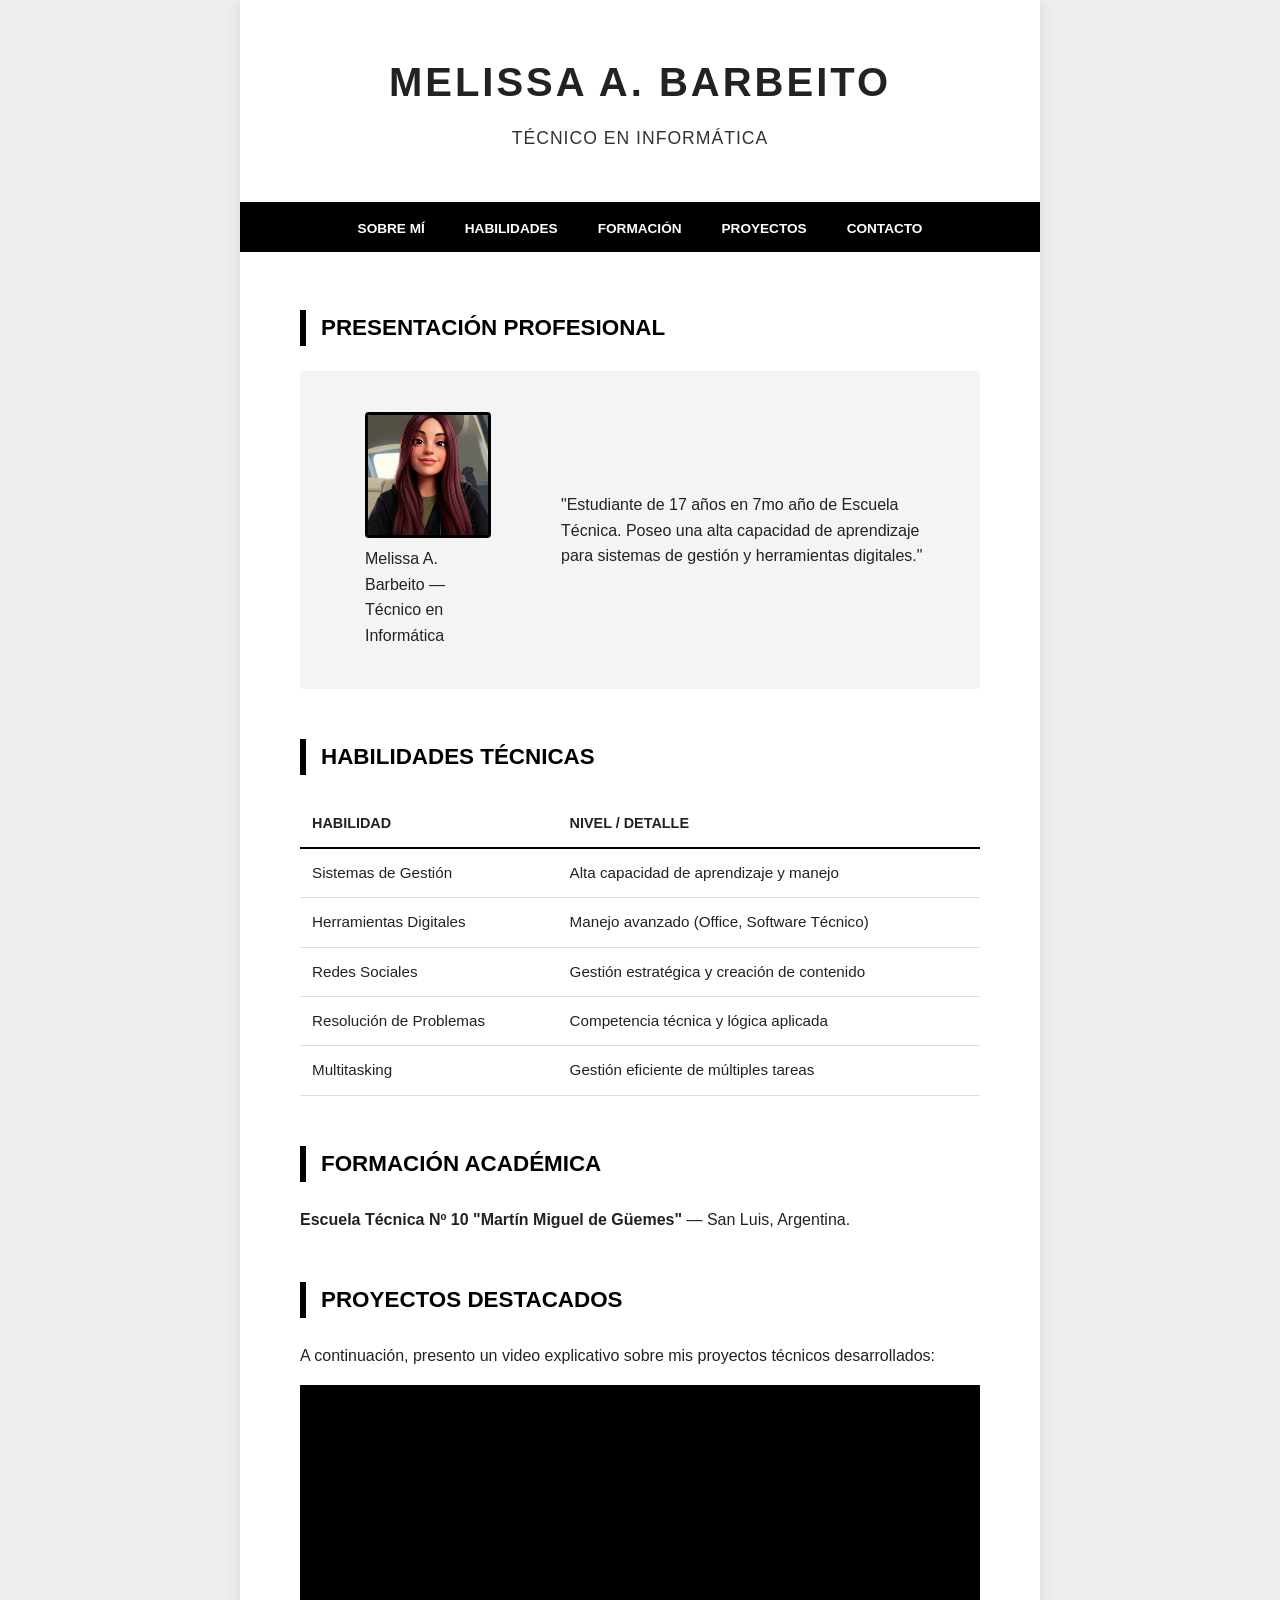
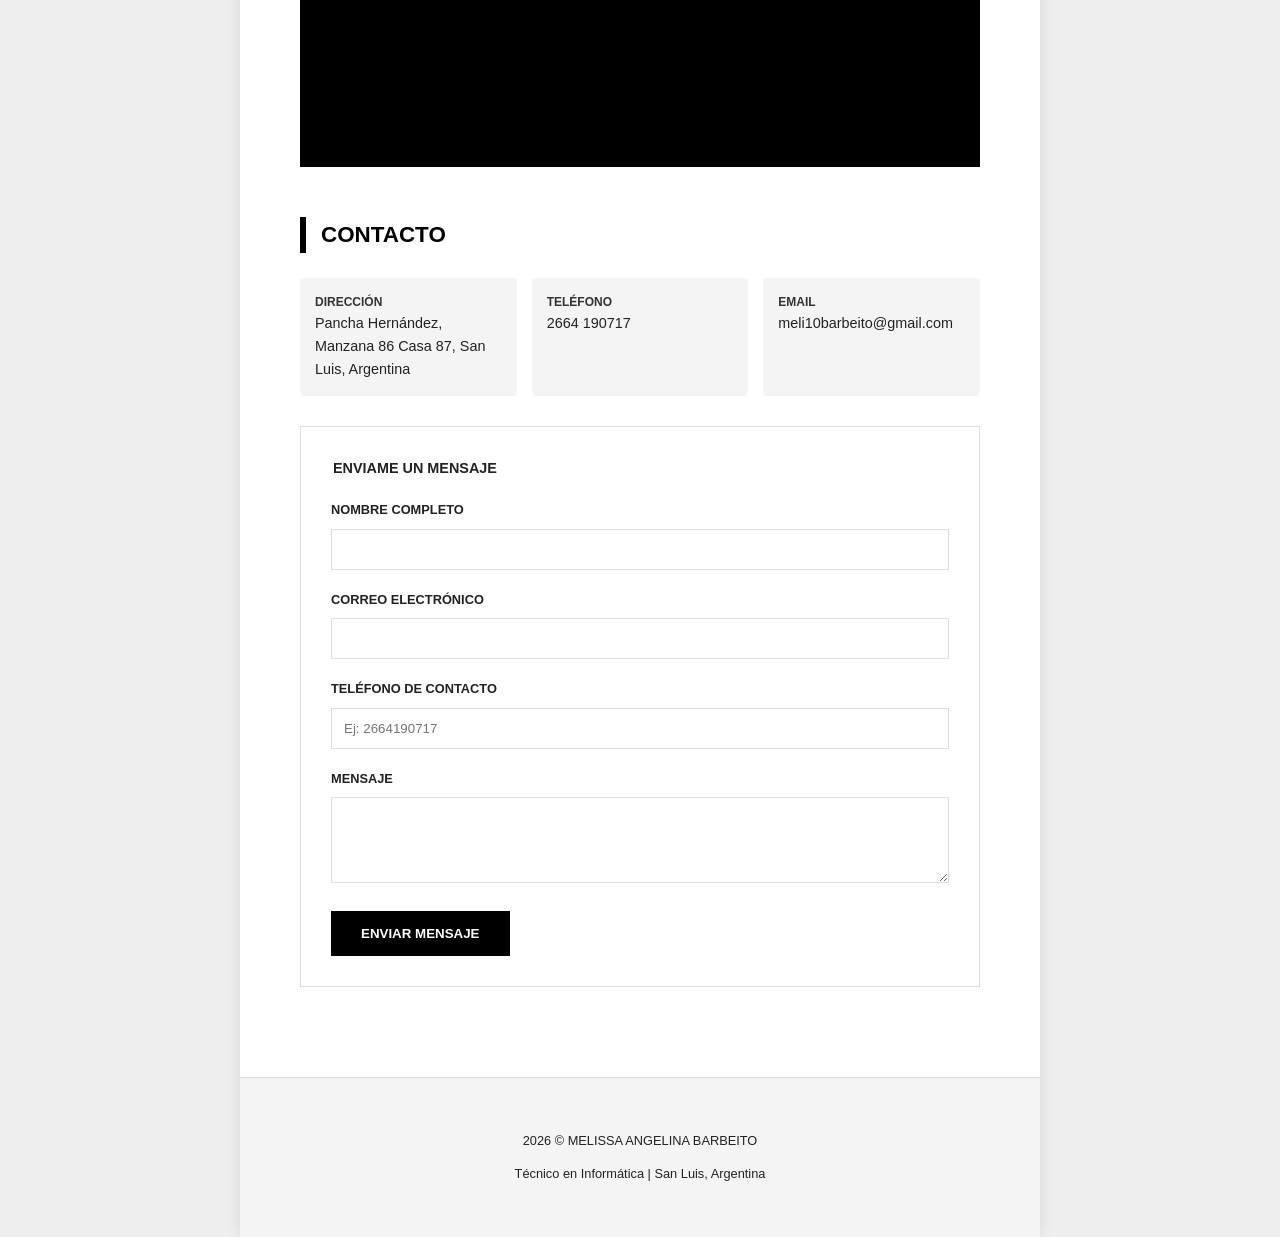
<file: index.html>
<!DOCTYPE html>
<html lang="es">
<head>
    <meta charset="UTF-8">
    <meta name="viewport" content="width=device-width, initial-scale=1.0">
    <title>Portfolio - Melissa Angelina Barbeito</title>
    <link rel="stylesheet" href="style.css">
</head>
<body>

    <div class="page">
        <header>
            <h1>Melissa A. Barbeito</h1>
            <p>Técnico en Informática</p>
        </header>

       <nav>
      <a href="#sobre-mi">Sobre Mí</a>
      <a href="#habilidades">Habilidades</a>
      <a href="#formacion">Formación</a>
      <a href="#proyectos">Proyectos</a>
      <a href="#contacto">Contacto</a>
    </nav>

        <main>
            <section id="sobre-mi">
                <h2>Presentación Profesional</h2>
               <div class="profile-container">
            <figure>
                    <img src="foto.jpg" alt="Foto de perfil de Melissa Barbeito" class="profile-img">
                    <figcaption>Melissa A. Barbeito — Técnico en Informática</figcaption>
                   </figure>
                   <p>
                        "Estudiante de 17 años en 7mo año de Escuela Técnica. Poseo una alta capacidad de aprendizaje para sistemas de gestión y herramientas digitales."
                    </p>
                </div>
            </section>

            <section id="habilidades">
                <h2>Habilidades Técnicas</h2>
                <table>
                    <thead>
                        <tr>
                            <th>Habilidad</th>
                            <th>Nivel / Detalle</th>
                        </tr>
                    </thead>
                    <tbody>
                        <tr>
                            <td>Sistemas de Gestión</td>
                            <td>Alta capacidad de aprendizaje y manejo</td>
                        </tr>
                        <tr>
                            <td>Herramientas Digitales</td>
                            <td>Manejo avanzado (Office, Software Técnico)</td>
                        </tr>
                        <tr>
                            <td>Redes Sociales</td>
                            <td>Gestión estratégica y creación de contenido</td>
                        </tr>
                        <tr>
                            <td>Resolución de Problemas</td>
                            <td>Competencia técnica y lógica aplicada</td>
                        </tr>
                        <tr>
                            <td>Multitasking</td>
                            <td>Gestión eficiente de múltiples tareas</td>
                        </tr>
                    </tbody>
                </table>
            </section>

            <section id="formacion">
          <h2>Formación Académica</h2>
          <p><strong>Escuela Técnica Nº 10 "Martín Miguel de Güemes"</strong> — San Luis, Argentina.</p>
        </section>

        <section id="proyectos">
       <h2>Proyectos Destacados</h2>
       <p>A continuación, presento un video explicativo sobre mis proyectos técnicos desarrollados:</p>
      <div class="video-container">
       <iframe src="https://www.youtube.com/embed/7vbi-OCFZEY" title="Tutorial de Informática" allow="accelerometer; autoplay; clipboard-write; encrypted-media; gyroscope; picture-in-picture" allowfullscreen></iframe>
     </div>
   </section>
           
            <section id="contacto">
                <h2>Contacto</h2>
                
                <div class="contact-info">
                    <div class="contact-item">
                        <strong>Dirección</strong>
                        Pancha Hernández, Manzana 86 Casa 87, San Luis, Argentina
                    </div>
                    <div class="contact-item">
                        <strong>Teléfono</strong>
                        2664 190717
                    </div>
                    <div class="contact-item">
                        <strong>Email</strong>
                        meli10barbeito@gmail.com
                    </div>
                </div>

                <div class="form-card">
                    <form action="mailto:meli10barbeito@gmail.com" method="post" enctype="text/plain">
                        <fieldset>
          <legend>Enviame un mensaje</legend>
          
          <div class="field">
            <label for="nombre">Nombre Completo</label>
            <input type="text" id="nombre" name="nombre" aria-required="true" required>
          </div>
          
          <div class="field">
            <label for="email">Correo Electrónico</label>
            <input type="email" id="email" name="email" aria-required="true" required>
          </div>

          <div class="field">
            <label for="telefono">Teléfono de Contacto</label>
            <input type="tel" id="telefono" name="telefono" placeholder="Ej: 2664190717">
          </div>
          
          <div class="field">
            <label for="mensaje">Mensaje</label>
            <textarea id="mensaje" name="mensaje" rows="4" aria-required="true" required></textarea>
          </div>
          
          <button type="submit">Enviar Mensaje</button>
        </fieldset>
                    </form>
                </div>
            </section>
        </main>

        <footer>
            <p>2026 © MELISSA ANGELINA BARBEITO</p>
            <p>Técnico en Informática | San Luis, Argentina</p>
        </footer>
    </div>

</body>
</html>
</file>
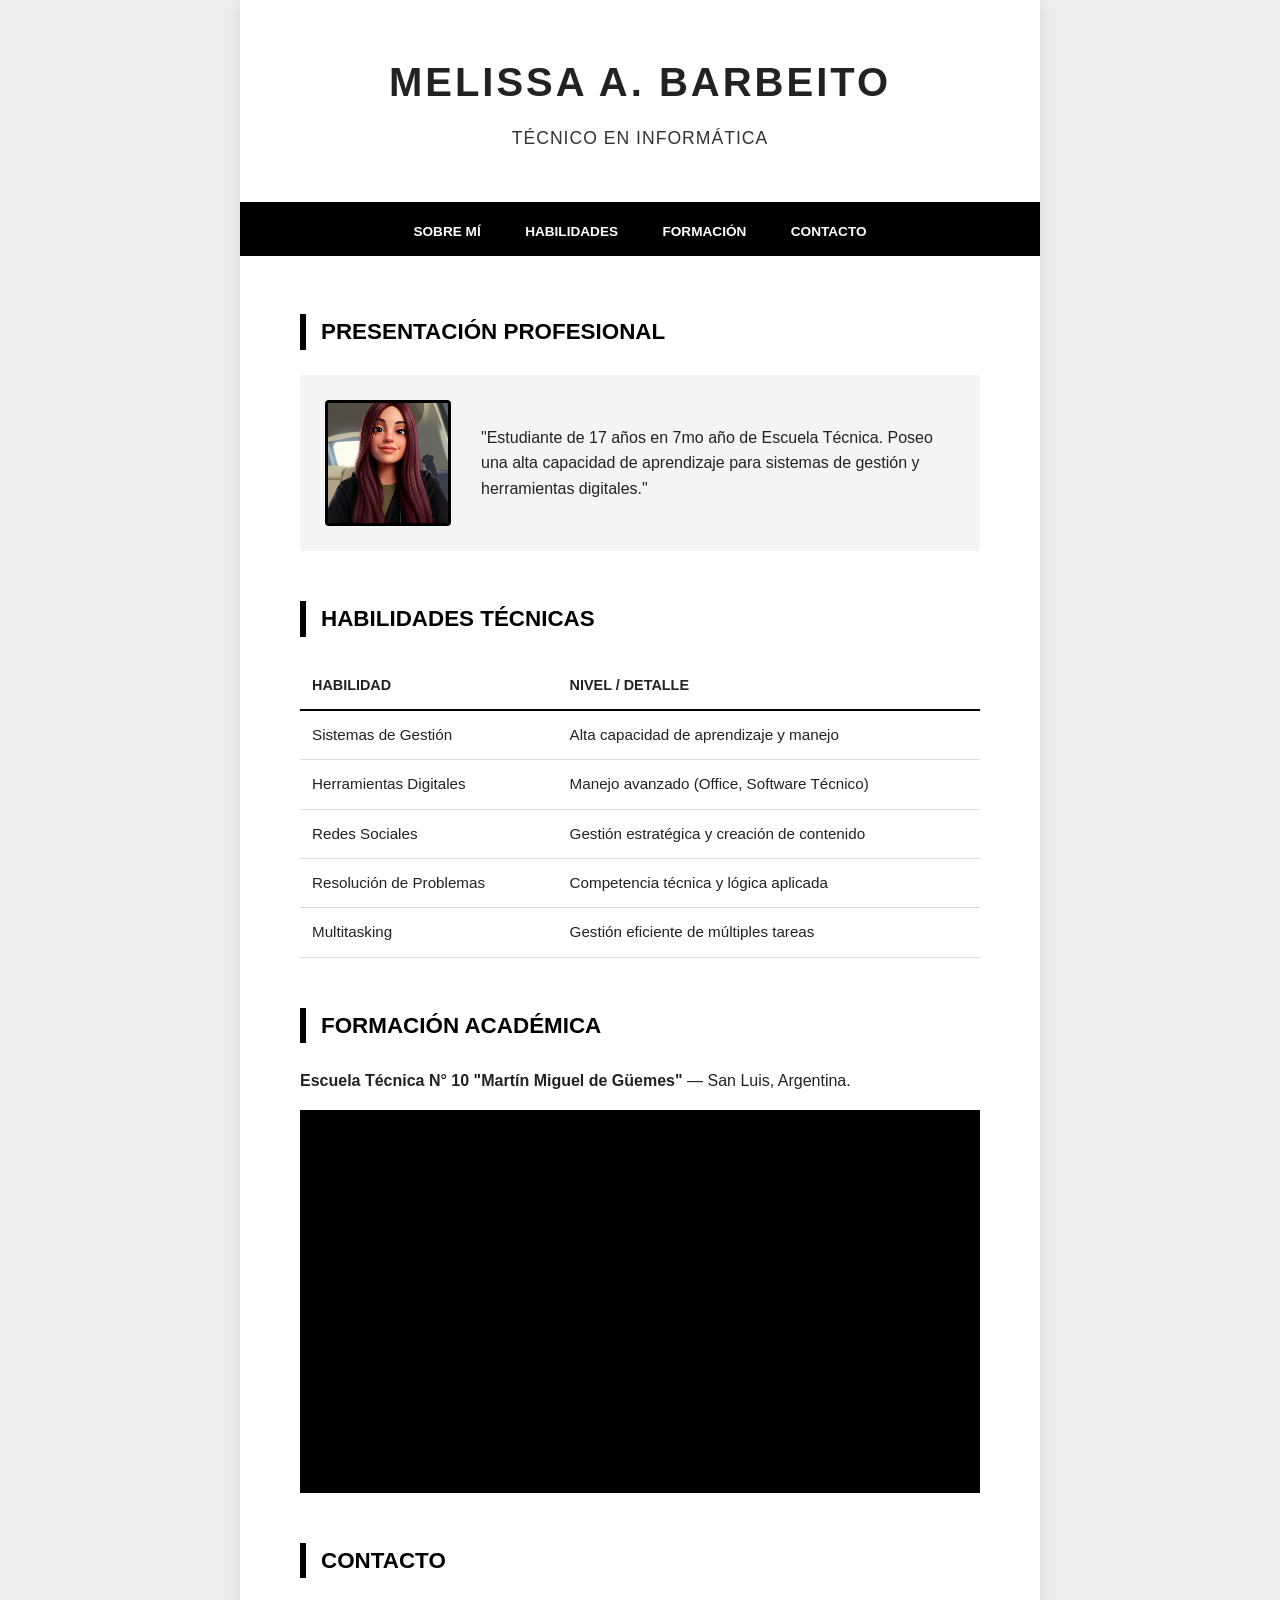
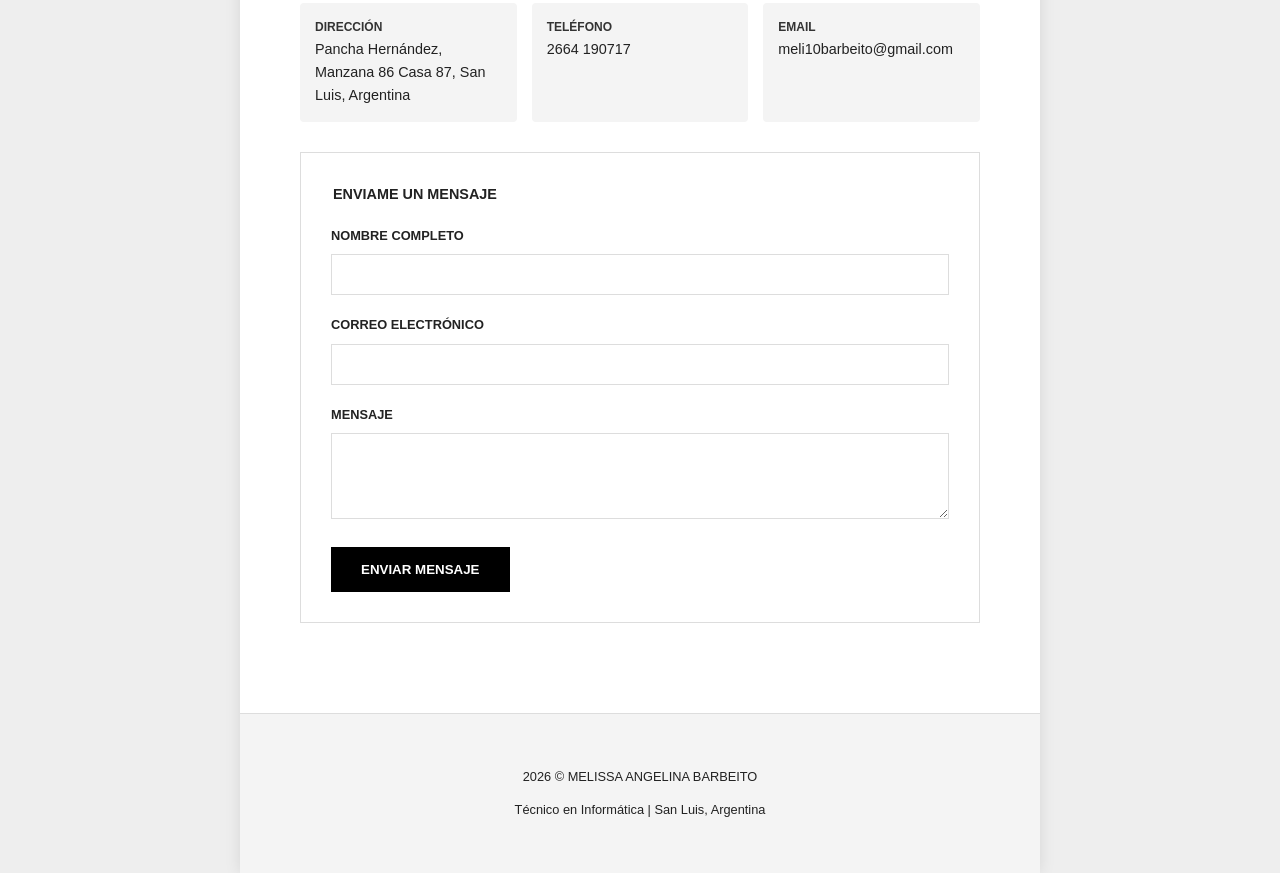
<file: cv.index.html>
<!DOCTYPE html>
<html lang="es">
<head>
    <meta charset="UTF-8">
    <meta name="viewport" content="width=device-width, initial-scale=1.0">
    <title>Portfolio - Melissa Angelina Barbeito</title>
    <style>
        :root {
            --primary: #000000;
            --secondary: #333333;
            --light-gray: #f4f4f4;
            --border: #dddddd;
            --text: #222222;
            --bg: #ffffff;
        }

        body {
            font-family: 'Segoe UI', Arial, sans-serif;
            margin: 0;
            padding: 0;
            background-color: #eeeeee;
            color: var(--text);
            line-height: 1.6;
        }

        .page {
            width: 100%;
            max-width: 800px;
            margin: 0 auto;
            background: var(--bg);
            min-height: 100vh;
            box-shadow: 0 0 15px rgba(0,0,0,0.1);
        }

        header {
            border-bottom: 4px solid var(--primary);
            padding: 50px 20px;
            text-align: center;
        }

        header h1 {
            margin: 0;
            font-size: 2.5rem;
            font-weight: 800;
            text-transform: uppercase;
            letter-spacing: 3px;
        }

        header p {
            margin: 10px 0 0;
            font-size: 1.1rem;
            color: var(--secondary);
            text-transform: uppercase;
            letter-spacing: 1px;
        }

        nav {
            background-color: var(--primary);
            padding: 12px 0;
            text-align: center;
            position: sticky;
            top: 0;
            z-index: 100;
        }

        nav a {
            color: white;
            text-decoration: none;
            margin: 0 20px;
            font-weight: 600;
            font-size: 0.85rem;
            text-transform: uppercase;
        }

        main {
            padding: 40px 60px;
        }

        section {
            margin-bottom: 50px;
        }

        h2 {
            font-size: 1.4rem;
            text-transform: uppercase;
            border-left: 6px solid var(--primary);
            padding-left: 15px;
            margin-bottom: 25px;
            color: var(--primary);
        }

        .profile-container {
            display: flex;
            align-items: center;
            gap: 30px;
            background: var(--light-gray);
            padding: 25px;
            border-radius: 4px;
        }

        .profile-img {
            width: 120px;
            height: 120px;
            object-fit: cover;
            border: 3px solid var(--primary);
            border-radius: 4px;
            flex-shrink: 0;
        }

        table {
            width: 100%;
            border-collapse: collapse;
        }

        th {
            border-bottom: 2px solid var(--primary);
            text-align: left;
            padding: 12px;
            font-size: 0.9rem;
            text-transform: uppercase;
        }

        td {
            padding: 12px;
            border-bottom: 1px solid var(--border);
            font-size: 0.95rem;
        }

        .video-container {
            position: relative;
            padding-bottom: 56.25%;
            height: 0;
            background: #000;
            margin-top: 15px;
        }

        .video-container iframe {
            position: absolute;
            top: 0; left: 0; width: 100%; height: 100%;
            border: 0;
        }

        .contact-info {
            margin-bottom: 30px;
            display: grid;
            grid-template-columns: repeat(auto-fit, minmax(200px, 1fr));
            gap: 15px;
        }

        .contact-item {
            background: var(--light-gray);
            padding: 15px;
            border-radius: 4px;
            font-size: 0.9rem;
        }

        .contact-item strong {
            display: block;
            text-transform: uppercase;
            font-size: 0.75rem;
            color: var(--secondary);
        }

        .form-card {
            border: 1px solid var(--border);
            padding: 30px;
        }

        fieldset {
            border: none;
            padding: 0;
            margin: 0;
        }

        legend {
            font-weight: 700;
            margin-bottom: 20px;
            text-transform: uppercase;
            font-size: 0.9rem;
        }

        .field {
            margin-bottom: 20px;
        }

        label {
            display: block;
            margin-bottom: 8px;
            font-size: 0.8rem;
            font-weight: 700;
            text-transform: uppercase;
        }

        input, textarea {
            width: 100%;
            padding: 12px;
            border: 1px solid var(--border);
            font-family: inherit;
            box-sizing: border-box;
        }

        button {
            background: var(--primary);
            color: white;
            border: none;
            padding: 15px 30px;
            font-weight: 700;
            text-transform: uppercase;
            cursor: pointer;
            transition: opacity 0.2s;
        }

        button:hover {
            opacity: 0.8;
        }

        footer {
            background: var(--light-gray);
            text-align: center;
            padding: 40px 20px;
            font-size: 0.8rem;
            border-top: 1px solid var(--border);
        }
    </style>
</head>
<body>

    <div class="page">
        <header>
            <h1>Melissa A. Barbeito</h1>
            <p>Técnico en Informática</p>
        </header>

        <nav>
            <a href="#sobre-mi">Sobre Mí</a>
            <a href="#habilidades">Habilidades</a>
            <a href="#formacion">Formación</a>
            <a href="#contacto">Contacto</a>
        </nav>

        <main>
            <section id="sobre-mi">
                <h2>Presentación Profesional</h2>
                <div class="profile-container">
                    <img src="foto.jpg" alt="Melissa Angelina Barbeito" class="profile-img">
                    <p>
                        "Estudiante de 17 años en 7mo año de Escuela Técnica. Poseo una alta capacidad de aprendizaje para sistemas de gestión y herramientas digitales."
                    </p>
                </div>
            </section>

            <section id="habilidades">
                <h2>Habilidades Técnicas</h2>
                <table>
                    <thead>
                        <tr>
                            <th>Habilidad</th>
                            <th>Nivel / Detalle</th>
                        </tr>
                    </thead>
                    <tbody>
                        <tr>
                            <td>Sistemas de Gestión</td>
                            <td>Alta capacidad de aprendizaje y manejo</td>
                        </tr>
                        <tr>
                            <td>Herramientas Digitales</td>
                            <td>Manejo avanzado (Office, Software Técnico)</td>
                        </tr>
                        <tr>
                            <td>Redes Sociales</td>
                            <td>Gestión estratégica y creación de contenido</td>
                        </tr>
                        <tr>
                            <td>Resolución de Problemas</td>
                            <td>Competencia técnica y lógica aplicada</td>
                        </tr>
                        <tr>
                            <td>Multitasking</td>
                            <td>Gestión eficiente de múltiples tareas</td>
                        </tr>
                    </tbody>
                </table>
            </section>

            <section id="formacion">
                <h2>Formación Académica</h2>
                <p><strong>Escuela Técnica N° 10 "Martín Miguel de Güemes"</strong> — San Luis, Argentina.</p>
                <div class="video-container">
                    <iframe 
                        src="https://www.youtube.com/embed/7vbi-OCFZEY" 
                        title="Tutorial de Informática" 
                        allow="accelerometer; autoplay; clipboard-write; encrypted-media; gyroscope; picture-in-picture" 
                        allowfullscreen>
                    </iframe>
                </div>
            </section>

            <section id="contacto">
                <h2>Contacto</h2>
                
                <div class="contact-info">
                    <div class="contact-item">
                        <strong>Dirección</strong>
                        Pancha Hernández, Manzana 86 Casa 87, San Luis, Argentina
                    </div>
                    <div class="contact-item">
                        <strong>Teléfono</strong>
                        2664 190717
                    </div>
                    <div class="contact-item">
                        <strong>Email</strong>
                        meli10barbeito@gmail.com
                    </div>
                </div>

                <div class="form-card">
                    <form action="mailto:meli10barbeito@gmail.com" method="post" enctype="text/plain">
                        <fieldset>
                            <legend>Enviame un mensaje</legend>
                            <div class="field">
                                <label for="nombre">Nombre Completo</label>
                                <input type="text" id="nombre" name="nombre" required>
                            </div>
                            <div class="field">
                                <label for="email">Correo Electrónico</label>
                                <input type="email" id="email" name="email" required>
                            </div>
                            <div class="field">
                                <label for="mensaje">Mensaje</label>
                                <textarea id="mensaje" name="mensaje" rows="4"></textarea>
                            </div>
                            <button type="submit">Enviar Mensaje</button>
                        </fieldset>
                    </form>
                </div>
            </section>
        </main>

        <footer>
            <p>2026 © MELISSA ANGELINA BARBEITO</p>
            <p>Técnico en Informática | San Luis, Argentina</p>
        </footer>
    </div>

</body>
</html>
</file>
<file: style.css>
:root {
    --primary: #000000;
    --secondary: #333333;
    --light-gray: #f4f4f4;
    --border: #dddddd;
    --text: #222222;
    --bg: #ffffff;
}

body {
    font-family: 'Segoe UI', Arial, sans-serif;
    margin: 0;
    padding: 0;
    background-color: #eeeeee;
    color: var(--text);
    line-height: 1.6;
}

.page {
    width: 100%;
    max-width: 800px;
    margin: 0 auto;
    background: var(--bg);
    min-height: 100vh;
    box-shadow: 0 0 15px rgba(0,0,0,0.1);
}

header {
    border-bottom: 4px solid var(--primary);
    padding: 50px 20px;
    text-align: center;
}

header h1 {
    margin: 0;
    font-size: 2.5rem;
    font-weight: 800;
    text-transform: uppercase;
    letter-spacing: 3px;
}

header p {
    margin: 10px 0 0;
    font-size: 1.1rem;
    color: var(--secondary);
    text-transform: uppercase;
    letter-spacing: 1px;
}

nav {
    background-color: var(--primary);
    padding: 12px 0;
    position: sticky;
    top: 0;
    z-index: 100;
    display: flex;
    justify-content: center; 
    align-items: center;     
}

nav a {
    color: white;
    text-decoration: none;
    margin: 0 20px;
    font-weight: 600;
    font-size: 0.85rem;
    text-transform: uppercase;
}

main {
    padding: 40px 60px;
}

section {
    margin-bottom: 50px;
}

h2 {
    font-size: 1.4rem;
    text-transform: uppercase;
    border-left: 6px solid var(--primary);
    padding-left: 15px;
    margin-bottom: 25px;
    color: var(--primary);
}

.profile-container {
    display: flex;
    align-items: center;
    gap: 30px;
    background: var(--light-gray);
    padding: 25px;
    border-radius: 4px;
}

.profile-img {
    width: 120px;
    height: 120px;
    object-fit: cover;
    border: 3px solid var(--primary);
    border-radius: 4px;
    flex-shrink: 0;
}

table {
    width: 100%;
    border-collapse: collapse;
}

th {
    border-bottom: 2px solid var(--primary);
    text-align: left;
    padding: 12px;
    font-size: 0.9rem;
    text-transform: uppercase;
}

td {
    padding: 12px;
    border-bottom: 1px solid var(--border);
    font-size: 0.95rem;
}

.video-container {
    position: relative;
    padding-bottom: 56.25%;
    height: 0;
    background: #000;
    margin-top: 15px;
}

.video-container iframe {
    position: absolute;
    top: 0; left: 0; width: 100%; height: 100%;
    border: 0;
}

.contact-info {
    margin-bottom: 30px;
    display: grid;
    grid-template-columns: repeat(auto-fit, minmax(200px, 1fr));
    gap: 15px;
}

.contact-item {
    background: var(--light-gray);
    padding: 15px;
    border-radius: 4px;
    font-size: 0.9rem;
}

.contact-item strong {
    display: block;
    text-transform: uppercase;
    font-size: 0.75rem;
    color: var(--secondary);
}

.form-card {
    border: 1px solid var(--border);
    padding: 30px;
}

fieldset {
    border: none;
    padding: 0;
    margin: 0;
}

legend {
    font-weight: 700;
    margin-bottom: 20px;
    text-transform: uppercase;
    font-size: 0.9rem;
}

.field {
    margin-bottom: 20px;
}

label {
    display: block;
    margin-bottom: 8px;
    font-size: 0.8rem;
    font-weight: 700;
    text-transform: uppercase;
}

input, textarea {
    width: 100%;
    padding: 12px;
    border: 1px solid var(--border);
    font-family: inherit;
    box-sizing: border-box;
}

button {
    background: var(--primary);
    color: white;
    border: none;
    padding: 15px 30px;
    font-weight: 700;
    text-transform: uppercase;
    cursor: pointer;
    transition: opacity 0.2s;
}

button:hover {
    opacity: 0.8;
}

footer {
    background: var(--light-gray);
    text-align: center;
    padding: 40px 20px;
    font-size: 0.8rem;
    border-top: 1px solid var(--border);
}
</file>
